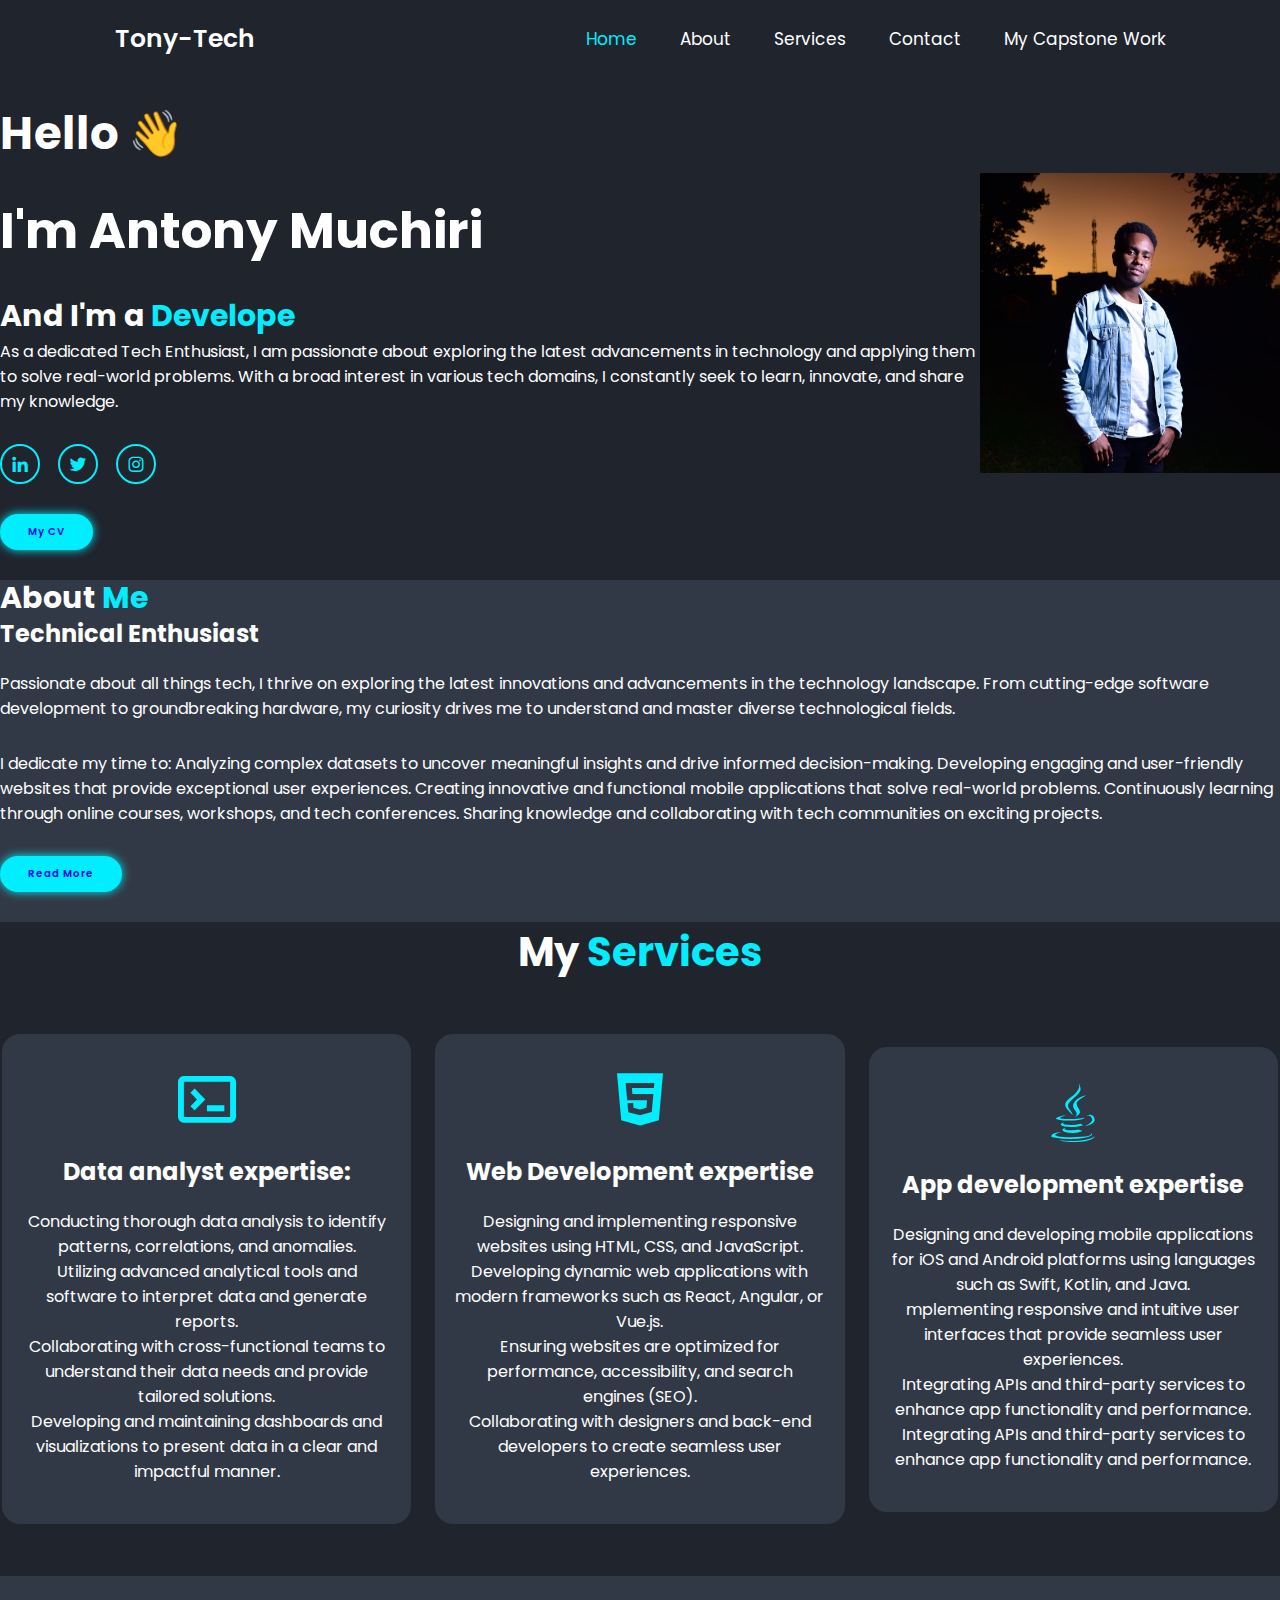
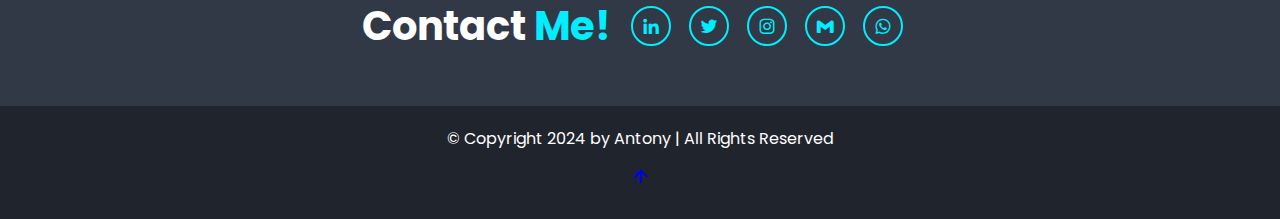
<file: index.html>
<!DOCTYPE html>
<html lang="en">
<head>
    <meta charset="UTF-8">
    <meta http-equiv="X-UA-Compatible" content="IE=edge">
    <meta name="viewport" content="width=device-width, initial-scale=1.0">
    <title>Antony's Portfolio</title>

    <!--box icons-->
    <link rel="stylesheet" href="https://unpkg.com/boxicons@2.1.4/css/boxicons.min.css">

    <!--custom css-->
    <link rel="stylesheet" href="styles.css">
</head>

<body>

    <!--header design-->
    <header class="header">
        <a href="#" class="logo">Tony-Tech</a>

        <i class="bx bx-menu" id="menu-icon"></i>

        <nav class="navbar">
            <a href="index.html#home" class="active">Home</a>
            <a href="index.html#about">About</a>
            <a href="index.html#services">Services</a>
            <a href="index.html#contact">Contact</a>
            <a href="capstone.html">My Capstone Work</a>
        </nav>
    </header>

    <!--home section design-->
    <section class="home" id="home">
        <div class="home-content">
            <h3 class="greetings">Hello 👋</h3>
            <h1>I'm Antony Muchiri</h1>
            <h3>And I'm a <span id="multiple-text"></span></h3>
            <p>As a dedicated Tech Enthusiast, I am passionate about exploring the latest advancements in technology and applying them to solve real-world problems. With a broad interest in various tech domains, I constantly seek to learn, innovate, and share my knowledge.</p>
            <div class="social-media">
                <a href="http://www.linkedin.com/in/muchiri-njagi87"><i class="bx bxl-linkedin"></i></a>
                
                <a href="https://x.com/Antoshiri"><i class="bx bxl-twitter"></i></a>
                <a href="https://www.instagram.com/anto_shiri/"><i class="bx bxl-instagram"></i></a>
                
            </div>
            <a href="https://docs.google.com/document/d/143pOzSfdJUYHzR2FQLKX88_0EVZwoP9V/edit?usp=drive_link&ouid=106729412250418457920&rtpof=true&sd=true" class="btn">My CV</a>
        </div>

        <div class="home-image">
            <img src="./me 1.jpeg" alt="Antony Image" width="300px" height="300px">
        </div>
    </section>

    <!--about section design-->
    <section class="about" id="about">
        

        <div class="about-content">
            <h2 class="heading">About <span>Me</span></h2>
            <h3>Technical Enthusiast</h3>
            <p>Passionate about all things tech, I thrive on exploring the latest innovations and advancements in the technology landscape. From cutting-edge software development to groundbreaking hardware, my curiosity drives me to understand and master diverse technological fields.</p>
            <p>I dedicate my time to:

                Analyzing complex datasets to uncover meaningful insights and drive informed decision-making.
                Developing engaging and user-friendly websites that provide exceptional user experiences.
                Creating innovative and functional mobile applications that solve real-world problems.
                Continuously learning through online courses, workshops, and tech conferences.
                Sharing knowledge and collaborating with tech communities on exciting projects.</p>
            <a href="https://docs.google.com/document/d/143pOzSfdJUYHzR2FQLKX88_0EVZwoP9V/edit?usp=drive_link&ouid=106729412250418457920&rtpof=true&sd=true" class="btn">Read More</a>
        </div>
    </section>

    <!--services section design-->
    <section class="services" id="services">
        <h2 class="heading">My <span>Services</span></h2>
    
        <div class="service-container">
            <div class="services-box">
                <i class='bx bx-terminal'></i>
                <h3>Data analyst expertise:</h3>
                <p>Conducting thorough data analysis to identify patterns, correlations, and anomalies.</p>
                <p>Utilizing advanced analytical tools and software to interpret data and generate reports.</p>
                <p>Collaborating with cross-functional teams to understand their data needs and provide tailored solutions.</p>
                <p>Developing and maintaining dashboards and visualizations to present data in a clear and impactful manner.</p>
                
            </div>
    
            <div class="services-box">
                <i class='bx bxl-html5'></i>
                <h3>Web Development expertise</h3>
                <p>Designing and implementing responsive websites using HTML, CSS, and JavaScript.</p>
                <p>Developing dynamic web applications with modern frameworks such as React, Angular, or Vue.js.</p>
                <p>Ensuring websites are optimized for performance, accessibility, and search engines (SEO).</p>
                <p>Collaborating with designers and back-end developers to create seamless user experiences.</p>
                
            </div>
    
            <div class="services-box">
                <i class='bx bxl-java'></i>
                <h3>App development expertise </h3>
                <p>Designing and developing mobile applications for iOS and Android platforms using languages such as Swift, Kotlin, and Java.</p>
                <p>mplementing responsive and intuitive user interfaces that provide seamless user experiences.</p>
                <p>Integrating APIs and third-party services to enhance app functionality and performance.</p>
                <p>Integrating APIs and third-party services to enhance app functionality and performance.</p>
                
            </div>
        </div>
    </section>

    

    <!--contact section design-->

    <section class="contact" id="contact">
        <h2 class="heading">Contact <span>Me!</span></h2>
        <div class="social-media">
            <a href="http://www.linkedin.com/in/muchiri-njagi87"><i class="bx bxl-linkedin"></i></a>
            <!--<a href="#"><i class="bx bxl-github"></i></a>-->
            <a href="https://x.com/Antoshiri"><i class="bx bxl-twitter"></i></a>
            <a href="https://www.instagram.com/anto_shiri/"><i class="bx bxl-instagram"></i></a>
            <a href="mailto:tonynjagi87@gmail.com"><i class="bx bxl-gmail"></i></a>
            <a href="https://wa.me/+254740719029"><i class="bx bxl-whatsapp"></i></a>
        </div>
    </section>

    <!--footer design-->
    <footer class="footer">
        <div class="footer-text">
           <p>&copy; Copyright 2024 by Antony | All Rights Reserved</p> 
        </div>

        <div class="footer-iconTop">
            <a href="#home"><i class='bx bx-up-arrow-alt'></i></a>
        </div>
    </footer>

    <!--custom js link-->
    <script src="script.js"></script>
</body>
</html>
</file>
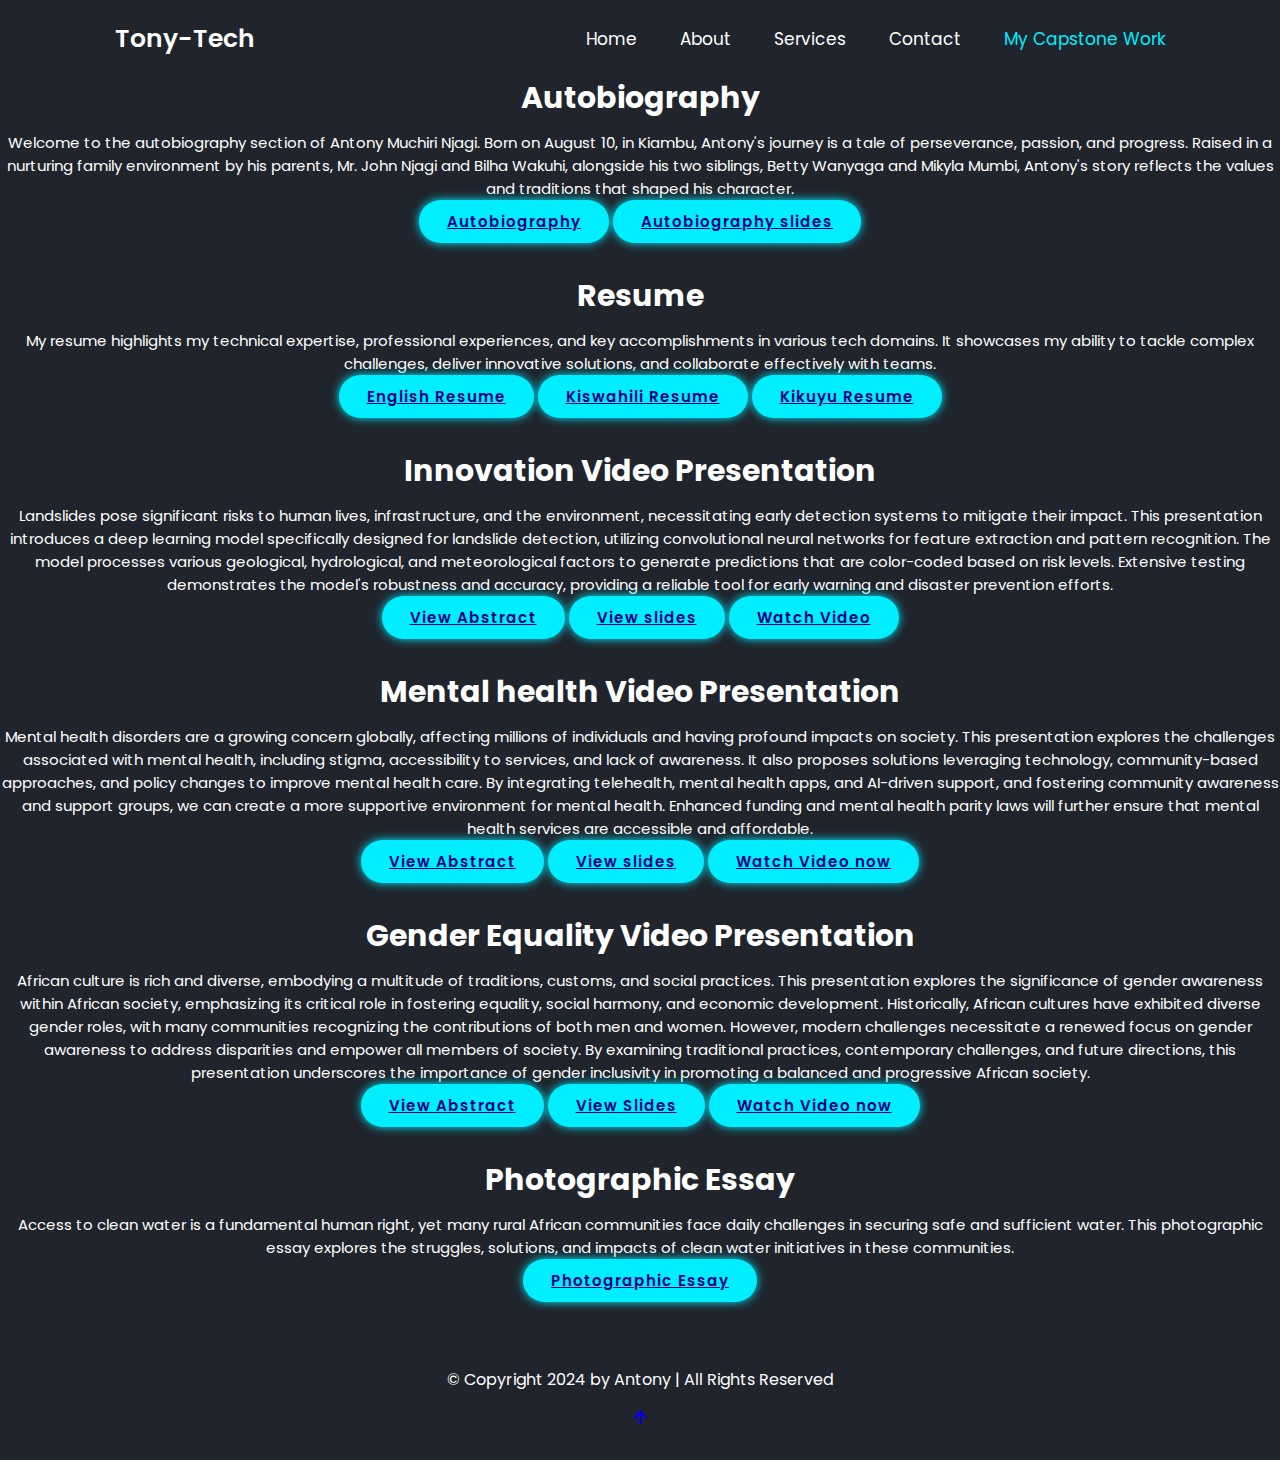
<file: capstone.html>
<!DOCTYPE html>
<html lang="en">
<head>
    <meta charset="UTF-8">
    <meta http-equiv="X-UA-Compatible" content="IE=edge">
    <meta name="viewport" content="width=device-width, initial-scale=1.0">
    <title>My Capstone Work - Antony's Portfolio</title>

    <!--box icons-->
    <link rel="stylesheet" href="https://unpkg.com/boxicons@2.1.4/css/boxicons.min.css">

    <!--custom css-->
    <link rel="stylesheet" href="styles.css">
</head>

<body>

    <!--header design-->
    <header class="header">
        <a href="#" class="logo">Tony-Tech</a>

        <i class="bx bx-menu" id="menu-icon"></i>

        <nav class="navbar">
            <a href="index.html">Home</a>
            <a href="index.html#about">About</a>
            <a href="index.html#services">Services</a>
            <a href="index.html#contact">Contact</a>
            <a href="capstone.html" class="active">My Capstone Work</a>
        </nav>
    </header>

    <!--capstone section design-->
    <section class="capstone" id="capstone">
        <h2 class="heading">My <span>Capstone Work</span></h2>
        
        <div class="capstone-content">
            <h3 class="center-heading">Autobiography</h3>
            <p>Welcome to the autobiography section of Antony Muchiri Njagi. Born on August 10, in Kiambu, Antony's journey is a tale of perseverance, passion, and progress. Raised in a nurturing family environment by his parents, Mr. John Njagi and Bilha Wakuhi, alongside his two siblings, Betty Wanyaga and Mikyla Mumbi, Antony's story reflects the values and traditions that shaped his character.</p>
            <a href="capstone documents/Autobiography of Antony Muchiri Njagi 2.pdf" class="btn styled-link"> Autobiography</a>
            <a href="capstone documents/Autobiography-of-Antony-Muchiri-Njagi.pdf" class="btn styled-link"> Autobiography slides</a>
        </div>

        <div class="capstone-content">
            <h3 class="center-heading">Resume</h3>
            <p>My resume highlights my technical expertise, professional experiences, and key accomplishments in various tech domains. It showcases my ability to tackle complex challenges, deliver innovative solutions, and collaborate effectively with teams.</p>
            <a href="capstone documents/Antony_Muchiri_cv.pdf" class="btn styled-link"> English Resume</a>
            <a href="capstone documents/ANTONY MUCHIRI kiswahili cv.pdf" class="btn styled-link"> Kiswahili Resume</a>
            <a href="capstone documents/ANTONY MUCHIRI kikuyu cv.pdf" class="btn styled-link"> Kikuyu Resume</a>
        </div>

        <div class="capstone-content">
            <h3 class="center-heading">Innovation Video Presentation</h3>
            <p>Landslides pose significant risks to human lives, infrastructure, and the environment,
                necessitating early detection systems to mitigate their impact. This presentation introduces a
                deep learning model specifically designed for landslide detection, utilizing convolutional neural
                networks for feature extraction and pattern recognition. The model processes various geological,
                hydrological, and meteorological factors to generate predictions that are color-coded based on
                risk levels. Extensive testing demonstrates the model's robustness and accuracy, providing a
                reliable tool for early warning and disaster prevention efforts.</p>
            <a href="capstone documents/Abstracts.pdf" class="btn styled-link">View Abstract</a>
            <a href="capstone documents/Landslide-Detection-with-Deep-Learning.pdf" class="btn styled-link">View slides</a>
            <a href="https://drive.google.com/file/d/1laCjz5I3BxJkTTDQHtIp531D5LrEWvwN/view?usp=drive_link" class="btn styled-link">Watch Video</a>
            
        </div>

        <div class="capstone-content">
            <h3 class="center-heading">Mental health Video Presentation</h3>
            <p>Mental health disorders are a growing concern globally, affecting millions of individuals and having profound impacts on society. This presentation explores the challenges associated with mental health, including stigma, accessibility to services, and lack of awareness. It also proposes solutions leveraging technology, community-based approaches, and policy changes to improve mental health care. By integrating telehealth, mental health apps, and AI-driven support, and fostering community awareness and support groups, we can create a more supportive environment for mental health. Enhanced funding and mental health parity laws will further ensure that mental health services are accessible and affordable. 
            </p>
            <a href="capstone documents/Abstract.pdf" class="btn styled-link">View Abstract</a>
            <a href="capstone documents/Addressing-Mental-Health-Challenges-A-Holistic-Approach.pdf" class="btn styled-link">View slides</a>
            <a href="https://drive.google.com/file/d/17RYnpp4Cl9KApKK6EPryK8eVIssQR94Z/view?usp=drive_link" class="btn styled-link">Watch Video now</a>
        </div>

        <div class="capstone-content">
            <h3 class="center-heading">Gender Equality Video Presentation</h3>
            <p>
                African culture is rich and diverse, embodying a multitude of traditions, customs, and social practices. This presentation explores the significance of gender awareness within African society, emphasizing its critical role in fostering equality, social harmony, and economic development. Historically, African cultures have exhibited diverse gender roles, with many communities recognizing the contributions of both men and women. However, modern challenges necessitate a renewed focus on gender awareness to address disparities and empower all members of society. By examining traditional practices, contemporary challenges, and future directions, this presentation underscores the importance of gender inclusivity in promoting a balanced and progressive African society.
            </p>
            <a href="capstone documents/gender abstract.pdf" class="btn styled-link">View Abstract</a>
            <a href="capstone documents/Gender-Awareness-A-Path-to-Equality-and-Progress-in-African-Cultures.pdf" class="btn styled-link">View Slides</a>
            <a href="https://drive.google.com/file/d/1wU8rZw1fTp9cE1ekhUtGO6OI_jlVOPJ5/view?usp=drive_link" class="btn styled-link">Watch Video now</a>
        </div>
        

        <div class="capstone-content">
            <h3 class="center-heading">Photographic Essay</h3>
            <p>Access to clean water is a fundamental human right, yet many rural African communities face daily challenges in securing safe and sufficient water. This photographic essay explores the struggles, solutions, and impacts of clean water initiatives in these communities.</p>
            <a href="capstone documents/Photographic Essay.pdf" class="btn styled-link"> Photographic Essay</a>
        </div>
    </section>

    <!--footer design-->
    <footer class="footer">
        <div class="footer-text">
           <p>&copy; Copyright 2024 by Antony | All Rights Reserved</p> 
        </div>

        <div class="footer-iconTop">
            <a href="capstone.html#home"><i class='bx bx-up-arrow-alt'></i></a>
        </div>
    </footer>

    <!--custom js link-->
    <script src="script.js"></script>
</body>
</html>
</file>
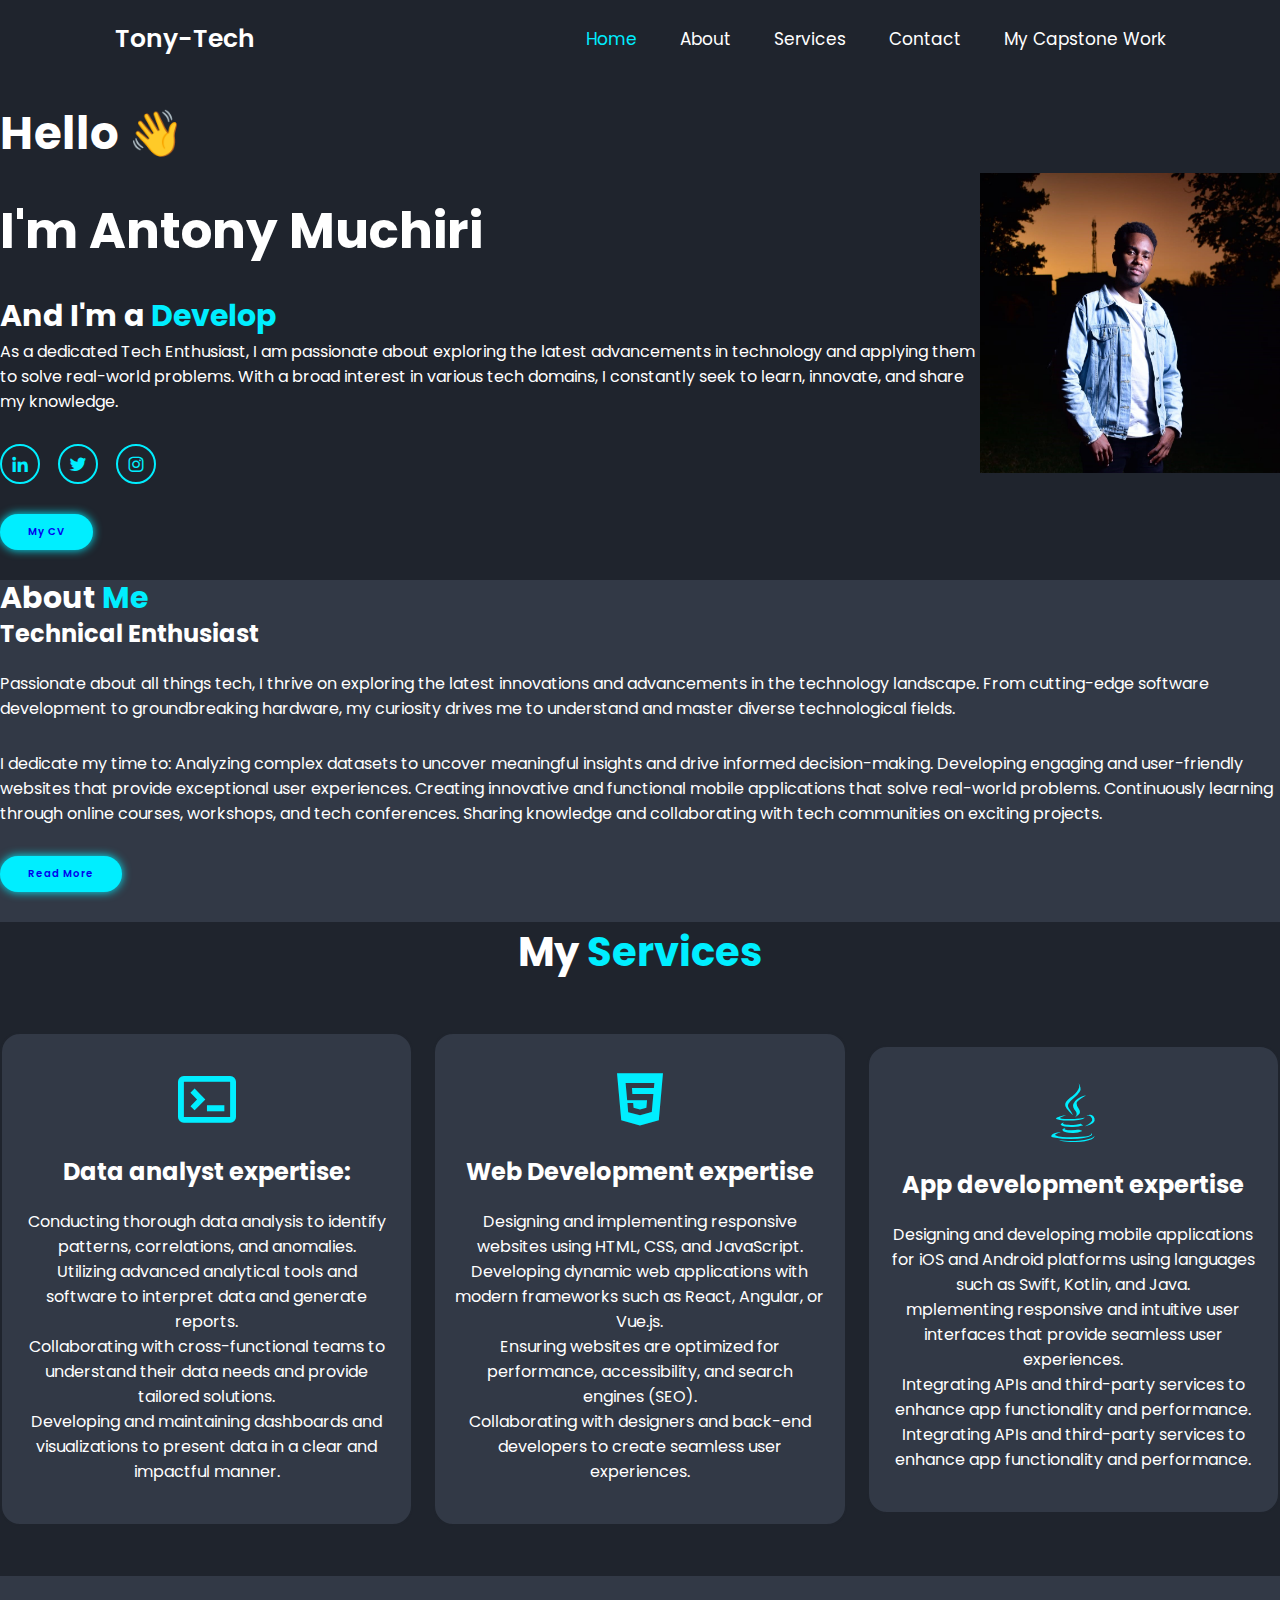
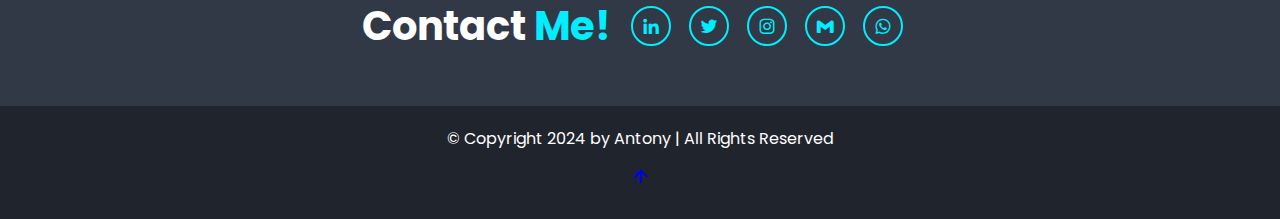
<file: Portfolio.html>
<!DOCTYPE html>
<html lang="en">
<head>
    <meta charset="UTF-8">
    <meta http-equiv="X-UA-Compatible" content="IE=edge">
    <meta name="viewport" content="width=device-width, initial-scale=1.0">
    <title>Antony's Portfolio</title>

    <!--box icons-->
    <link rel="stylesheet" href="https://unpkg.com/boxicons@2.1.4/css/boxicons.min.css">

    <!--custom css-->
    <link rel="stylesheet" href="styles.css">
</head>

<body>

    <!--header design-->
    <header class="header">
        <a href="#" class="logo">Tony-Tech</a>

        <i class="bx bx-menu" id="menu-icon"></i>

        <nav class="navbar">
            <a href="Portfolio.html#home" class="active">Home</a>
            <a href="Portfolio.html#about">About</a>
            <a href="Portfolio.html#services">Services</a>
            <a href="Portfolio.html#contact">Contact</a>
            <a href="capstone.html">My Capstone Work</a>
        </nav>
    </header>

    <!--home section design-->
    <section class="home" id="home">
        <div class="home-content">
            <h3 class="greetings">Hello 👋</h3>
            <h1>I'm Antony Muchiri</h1>
            <h3>And I'm a <span id="multiple-text"></span></h3>
            <p>As a dedicated Tech Enthusiast, I am passionate about exploring the latest advancements in technology and applying them to solve real-world problems. With a broad interest in various tech domains, I constantly seek to learn, innovate, and share my knowledge.</p>
            <div class="social-media">
                <a href="http://www.linkedin.com/in/muchiri-njagi87"><i class="bx bxl-linkedin"></i></a>
                
                <a href="https://x.com/Antoshiri"><i class="bx bxl-twitter"></i></a>
                <a href="https://www.instagram.com/anto_shiri/"><i class="bx bxl-instagram"></i></a>
                
            </div>
            <a href="https://docs.google.com/document/d/143pOzSfdJUYHzR2FQLKX88_0EVZwoP9V/edit?usp=drive_link&ouid=106729412250418457920&rtpof=true&sd=true" class="btn">My CV</a>
        </div>

        <div class="home-image">
            <img src="./me 1.jpeg" alt="Antony Image" width="300px" height="300px">
        </div>
    </section>

    <!--about section design-->
    <section class="about" id="about">
        

        <div class="about-content">
            <h2 class="heading">About <span>Me</span></h2>
            <h3>Technical Enthusiast</h3>
            <p>Passionate about all things tech, I thrive on exploring the latest innovations and advancements in the technology landscape. From cutting-edge software development to groundbreaking hardware, my curiosity drives me to understand and master diverse technological fields.</p>
            <p>I dedicate my time to:

                Analyzing complex datasets to uncover meaningful insights and drive informed decision-making.
                Developing engaging and user-friendly websites that provide exceptional user experiences.
                Creating innovative and functional mobile applications that solve real-world problems.
                Continuously learning through online courses, workshops, and tech conferences.
                Sharing knowledge and collaborating with tech communities on exciting projects.</p>
            <a href="https://docs.google.com/document/d/143pOzSfdJUYHzR2FQLKX88_0EVZwoP9V/edit?usp=drive_link&ouid=106729412250418457920&rtpof=true&sd=true" class="btn">Read More</a>
        </div>
    </section>

    <!--services section design-->
    <section class="services" id="services">
        <h2 class="heading">My <span>Services</span></h2>
    
        <div class="service-container">
            <div class="services-box">
                <i class='bx bx-terminal'></i>
                <h3>Data analyst expertise:</h3>
                <p>Conducting thorough data analysis to identify patterns, correlations, and anomalies.</p>
                <p>Utilizing advanced analytical tools and software to interpret data and generate reports.</p>
                <p>Collaborating with cross-functional teams to understand their data needs and provide tailored solutions.</p>
                <p>Developing and maintaining dashboards and visualizations to present data in a clear and impactful manner.</p>
                
            </div>
    
            <div class="services-box">
                <i class='bx bxl-html5'></i>
                <h3>Web Development expertise</h3>
                <p>Designing and implementing responsive websites using HTML, CSS, and JavaScript.</p>
                <p>Developing dynamic web applications with modern frameworks such as React, Angular, or Vue.js.</p>
                <p>Ensuring websites are optimized for performance, accessibility, and search engines (SEO).</p>
                <p>Collaborating with designers and back-end developers to create seamless user experiences.</p>
                
            </div>
    
            <div class="services-box">
                <i class='bx bxl-java'></i>
                <h3>App development expertise </h3>
                <p>Designing and developing mobile applications for iOS and Android platforms using languages such as Swift, Kotlin, and Java.</p>
                <p>mplementing responsive and intuitive user interfaces that provide seamless user experiences.</p>
                <p>Integrating APIs and third-party services to enhance app functionality and performance.</p>
                <p>Integrating APIs and third-party services to enhance app functionality and performance.</p>
                
            </div>
        </div>
    </section>

    

    <!--contact section design-->

    <section class="contact" id="contact">
        <h2 class="heading">Contact <span>Me!</span></h2>
        <div class="social-media">
            <a href="http://www.linkedin.com/in/muchiri-njagi87"><i class="bx bxl-linkedin"></i></a>
            <!--<a href="#"><i class="bx bxl-github"></i></a>-->
            <a href="https://x.com/Antoshiri"><i class="bx bxl-twitter"></i></a>
            <a href="https://www.instagram.com/anto_shiri/"><i class="bx bxl-instagram"></i></a>
            <a href="mailto:tonynjagi87@gmail.com"><i class="bx bxl-gmail"></i></a>
            <a href="https://wa.me/0740719029"><i class="bx bxl-whatsapp"></i></a>
        </div>
    </section>

    <!--footer design-->
    <footer class="footer">
        <div class="footer-text">
           <p>&copy; Copyright 2024 by Antony | All Rights Reserved</p> 
        </div>

        <div class="footer-iconTop">
            <a href="#home"><i class='bx bx-up-arrow-alt'></i></a>
        </div>
    </footer>

    <!--custom js link-->
    <script src="script.js"></script>
</body>
</html>
</file>
<file: styles.css>
@import url('https://fonts.googleapis.com/css2?family=Poppins:wght@300;400;500;600;700;800;900&display=swap');
* {
    margin: 0;
    padding: 0;
    box-sizing: border-box;
    text-decoration: none;
    border: none;
    outline: none;
    scroll-behavior: smooth;
    font-family: 'Poppins', sans-serif;
}

:root {
    --bg-color: #1f242d;
    --second-bg-color: #323946;
    --text-color: #fff;
    --main-color: #0ef;
}

html {
    font-size: 62.5%;
    overflow-x: hidden;
}

body {
    background: var(--bg-color);
    color: var(--text-color);
}

section {
    background: var(--bg-color);
    color: var(--text-color);
    padding-bottom: 3rem;
}

.header {
    position: fixed;
    top: 0;
    left: 0;
    width: 100%;
    padding: 2rem 9%;
    background-color: var(--bg-color);
    display: flex;
    justify-content: space-between;
    align-items: center;
    z-index: 100;
}

.header.sticky {
    border-bottom: .1rem solid rgba(0, 0, 0, .2);
}

.logo {
    font-size: 2.5rem;
    color: var(--text-color);
    font-weight: 600;
    cursor: default;
}

.navbar a {
    font-size: 1.7rem;
    color: var(--text-color);
    margin-left: 4rem;
    transition: .3s ease;
}

.navbar a:hover,
.navbar a.active {
    color: var(--main-color);
}

#menu-icon {
    font-size: 3.6rem;
    color: var(--text-color);
    display: none;
}

.home {
    display: flex;
    justify-content: center;
    align-items: center;
    padding-top: 10rem;
}

.home-img img {
    width: 35vw;
    height: 35vw;
    margin-top: 4rem;
}

.home-content h3 {
    font-size: 3.2rem;
    font-weight: 700;
}

.home-content .greetings {
    font-size: 4.5rem;
}

span {
    color: var(--main-color);
}

.home-content h3:nth-of-type(3) {
    margin: 2rem;
}

.home-content h1 {
    font-size: 5.6rem;
    font-weight: 700;
    line-height: 2.5;
}

.home-content p {
    font-size: 1.6rem;
}

.social-media a {
    display: inline-flex;
    justify-content: center;
    align-items: center;
    width: 4rem;
    height: 4rem;
    background: transparent;
    border: .2rem solid var(--main-color);
    border-radius: 50%;
    font-size: 2rem;
    color: var(--main-color);
    margin: 3rem 1.5rem 3rem 0;
    transition: .5s ease;
}

.social-media a:hover {
    background: var(--main-color);
    color: var(--second-bg-color);
    box-shadow: 0 0 1rem var(--main-color);
}

.btn {
    display: inline-block;
    padding: 1rem 2.8rem;
    background: var(--main-color);
    border-radius: 4rem;
    box-shadow: 0 0 1rem var(--main-color);
    letter-spacing: .1rem;
    font-weight: 600;
    transition: .5s ease;
}

.btn:hover {
    box-shadow: none;
}

.about {
    display: flex;
    justify-content: center;
    align-items: center;
    gap: 2rem;
    background-color: var(--second-bg-color);
}

.about-img {
    width: 75vw;
}

.heading {
    text-align: center;
    font-size: 4.5rem;
}

.about-content h2 {
    text-align: left;
    line-height: 1.2;
}

.about-content h3 {
    font-size: 2.6rem;
}

.about-content p {
    font-size: 1.6rem;
    margin: 2rem 0 3rem;
}

.services h2 {
    margin-bottom: 5rem;
}

.service-container {
    display: flex;
    justify-content: center;
    align-items: center;
    flex-wrap: wrap;
    gap: 2rem;
}

.service-container .services-box {
    flex: 1 1 calc(33.33% - 20px);
    /* Adjusted flex value */
    background: var(--second-bg-color);
    padding: 3rem 2rem 4rem;
    border-radius: 2rem;
    text-align: center;
    border: .2rem solid var(--bg-color);
    /* Removed border-width: 50%; */
    transition: .5s ease;
    margin-bottom: 20px;
    /* Added margin */
}

.service-container .services-box:hover {
    border-color: var(--main-color);
    transform: scale(1.02);
}

.services-box i {
    font-size: 7rem;
    color: var(--main-color);
    margin-bottom: 2rem;
}

.services-box h3 {
    font-size: 2.8rem;
    font-weight: 700;
    margin-bottom: 2rem;
}

.services-box p {
    font-size: 1.6rem;
}

.portfolio h2 {
    margin-bottom: 5rem;
    text-align: center;
}

.portfolio-container {
    display: flex;
    justify-content: center;
    align-items: flex-start;
    /* Align items at the start */
    flex-wrap: wrap;
    gap: 2rem;
}

.portfolio-layer {
    flex: 1 1 calc(33.33% - 20px);
    /* Ensures 3 items per row */
    display: flex;
    flex-direction: column;
    /* Stack items vertically */
    border-radius: 2rem;
    overflow: hidden;
    margin-bottom: 20px;
    transition: transform 0.3s ease;
    /* Smooth transition */
}

.portfolio-layer:hover {
    transform: scale(1.02);
    /* Slightly scale up on hover */
}

.portfolio-layer img {
    width: 100%;
    height: auto;
    display: block;
}

.portfolio-description {
    background: var(--second-bg-color);
    /* Background for description */
    padding: 1.5rem;
    color: var(--text-color);
    text-align: center;
    /* Center text */
}

.portfolio-description h4 {
    font-size: 2.6rem;
    margin-bottom: 1rem;
}

.portfolio-description p {
    font-size: 1.6rem;
    margin: 0;
}

.contact {
    display: flex;
    justify-content: center;
    align-items: center;
    gap: 2rem;
    background: var(--second-bg-color);
}

.contact-content {
    flex: 1;
}

.contact-form {
    flex: 1;
}

.contact-form .input-box {
    position: relative;
    margin-bottom: 2rem;
}

.contact-form .input-box input,
.contact-form .input-box textarea {
    width: 100%;
    background: var(--bg-color);
    color: var(--text-color);
    padding: 1.6rem 2rem;
    font-size: 1.6rem;
    border-radius: .5rem;
    box-shadow: 0 0 .5rem var(--bg-color);
    resize: none;
}

.contact-form .input-box span {
    position: absolute;
    top: 50%;
    left: 2rem;
    transform: translateY(-50%);
    font-size: 1.6rem;
    color: #666;
    pointer-events: none;
    transition: .5s ease;
}

.input-box input:focus~span,
.input-box input:valid~span,
.input-box textarea:focus~span,
.input-box textarea:valid~span {
    top: -1rem;
    font-size: 1.2rem;
}

.input-box input[type="submit"] {
    background: var(--main-color);
    color: var(--second-bg-color);
    box-shadow: 0 0 1rem var(--main-color);
    padding: 1.2rem 2.5rem;
    cursor: pointer;
    letter-spacing: .1rem;
    transition: .5s ease;
}

.input-box input[type="submit"]:hover {
    box-shadow: none;
}

.capstone-content {
    padding: 1.5rem 0;
    text-align: center;
    font-size: 15px;
}

.styled-link {
    color: navy;
    text-decoration: underline;
    font-weight: 600;
}

.center-heading {
    text-align: center;
    font-size: 2.8rem;
    font-weight: 700;
    margin-bottom: 1rem;
}

.footer {
    text-align: center;
    padding: 2rem 9%;
    background: var(--bg-color);
}

.footer .footer-text p {
    font-size: 1.6rem;
}

.footer .footer-iconTop {
    font-size: 2.5rem;
    color: var(--main-color);
    margin-top: 1rem;
    transition: .5s ease;
}

.footer .footer-iconTop:hover {
    transform: translateY(-1rem);
}


/* Base Styles */

.home-content h1,
.home-content h3,
.home-content p,
.about-content h2,
.about-content h3,
.about-content p,
.heading,
.center-heading,
.services-box h3,
.services-box p,
.portfolio-layer h4,
.portfolio-layer p,
.contact-content h3,
.contact-content p {
    transition: font-size 0.3s ease-in-out;
}


/* Large screens (desktops, 992px and above) */

@media (min-width: 992px) {
    .home-content h1 {
        font-size: 5rem;
    }
    .home-content h3 {
        font-size: 3rem;
    }
    .home-content p {
        font-size: 1.6rem;
    }
    .about-content h2 {
        font-size: 3rem;
    }
    .about-content h3 {
        font-size: 2.4rem;
    }
    .about-content p {
        font-size: 1.6rem;
    }
    .heading {
        font-size: 4rem;
    }
    .center-heading {
        font-size: 3rem;
    }
    .services-box h3 {
        font-size: 2.4rem;
    }
    .services-box p {
        font-size: 1.6rem;
    }
    .portfolio-layer h4 {
        font-size: 2.4rem;
    }
    .portfolio-layer p {
        font-size: 1.6rem;
    }
    .contact-content h3 {
        font-size: 3rem;
    }
    .contact-content p {
        font-size: 1.6rem;
    }
}


/* Medium screens (tablets, 768px - 991px) */

@media (min-width: 768px) and (max-width: 991px) {
    .home-content h1 {
        font-size: 4.5rem;
    }
    .home-content h3 {
        font-size: 2.6rem;
    }
    .home-content p {
        font-size: 1.4rem;
    }
    .about-content h2 {
        font-size: 2.6rem;
    }
    .about-content h3 {
        font-size: 2.2rem;
    }
    .about-content p {
        font-size: 1.4rem;
    }
    .heading {
        font-size: 3.5rem;
    }
    .center-heading {
        font-size: 2.4rem;
    }
    .services-box h3 {
        font-size: 2.2rem;
    }
    .services-box p {
        font-size: 1.4rem;
    }
    .portfolio-layer h4 {
        font-size: 2.2rem;
    }
    .portfolio-layer p {
        font-size: 1.4rem;
    }
    .contact-content h3 {
        font-size: 2.6rem;
    }
    .contact-content p {
        font-size: 1.4rem;
    }
}


/* Small screens (landscape phones, 481px - 767px) */

@media (min-width: 481px) and (max-width: 767px) {
    .home-content h1 {
        font-size: 3.6rem;
    }
    .home-content h3 {
        font-size: 2rem;
    }
    .home-content p {
        font-size: 1.2rem;
    }
    .about-content h2 {
        font-size: 2.2rem;
    }
    .about-content h3 {
        font-size: 2rem;
    }
    .about-content p {
        font-size: 1.2rem;
    }
    .heading {
        font-size: 3rem;
    }
    .center-heading {
        font-size: 2rem;
    }
    .services-box h3 {
        font-size: 2rem;
    }
    .services-box p {
        font-size: 1.2rem;
    }
    .portfolio-layer h4 {
        font-size: 2rem;
    }
    .portfolio-layer p {
        font-size: 1.2rem;
    }
    .contact-content h3 {
        font-size: 2rem;
    }
    .contact-content p {
        font-size: 1.2rem;
    }
}


/* Extra small screens (portrait phones, 480px and below) */

@media (max-width: 480px) {
    .home-content h1 {
        font-size: 3rem;
    }
    .home-content h3 {
        font-size: 1.8rem;
    }
    .home-content p {
        font-size: 1rem;
    }
    .about-content h2 {
        font-size: 2rem;
    }
    .about-content h3 {
        font-size: 1.8rem;
    }
    .about-content p {
        font-size: 1rem;
    }
    .heading {
        font-size: 2.5rem;
    }
    .center-heading {
        font-size: 1.8rem;
    }
    .services-box h3 {
        font-size: 1.8rem;
    }
    .services-box p {
        font-size: 1rem;
    }
    .portfolio-layer h4 {
        font-size: 1.8rem;
    }
    .portfolio-layer p {
        font-size: 1rem;
    }
    .contact-content h3 {
        font-size: 1.8rem;
    }
    .contact-content p {
        font-size: 1rem;
    }
}
</file>
